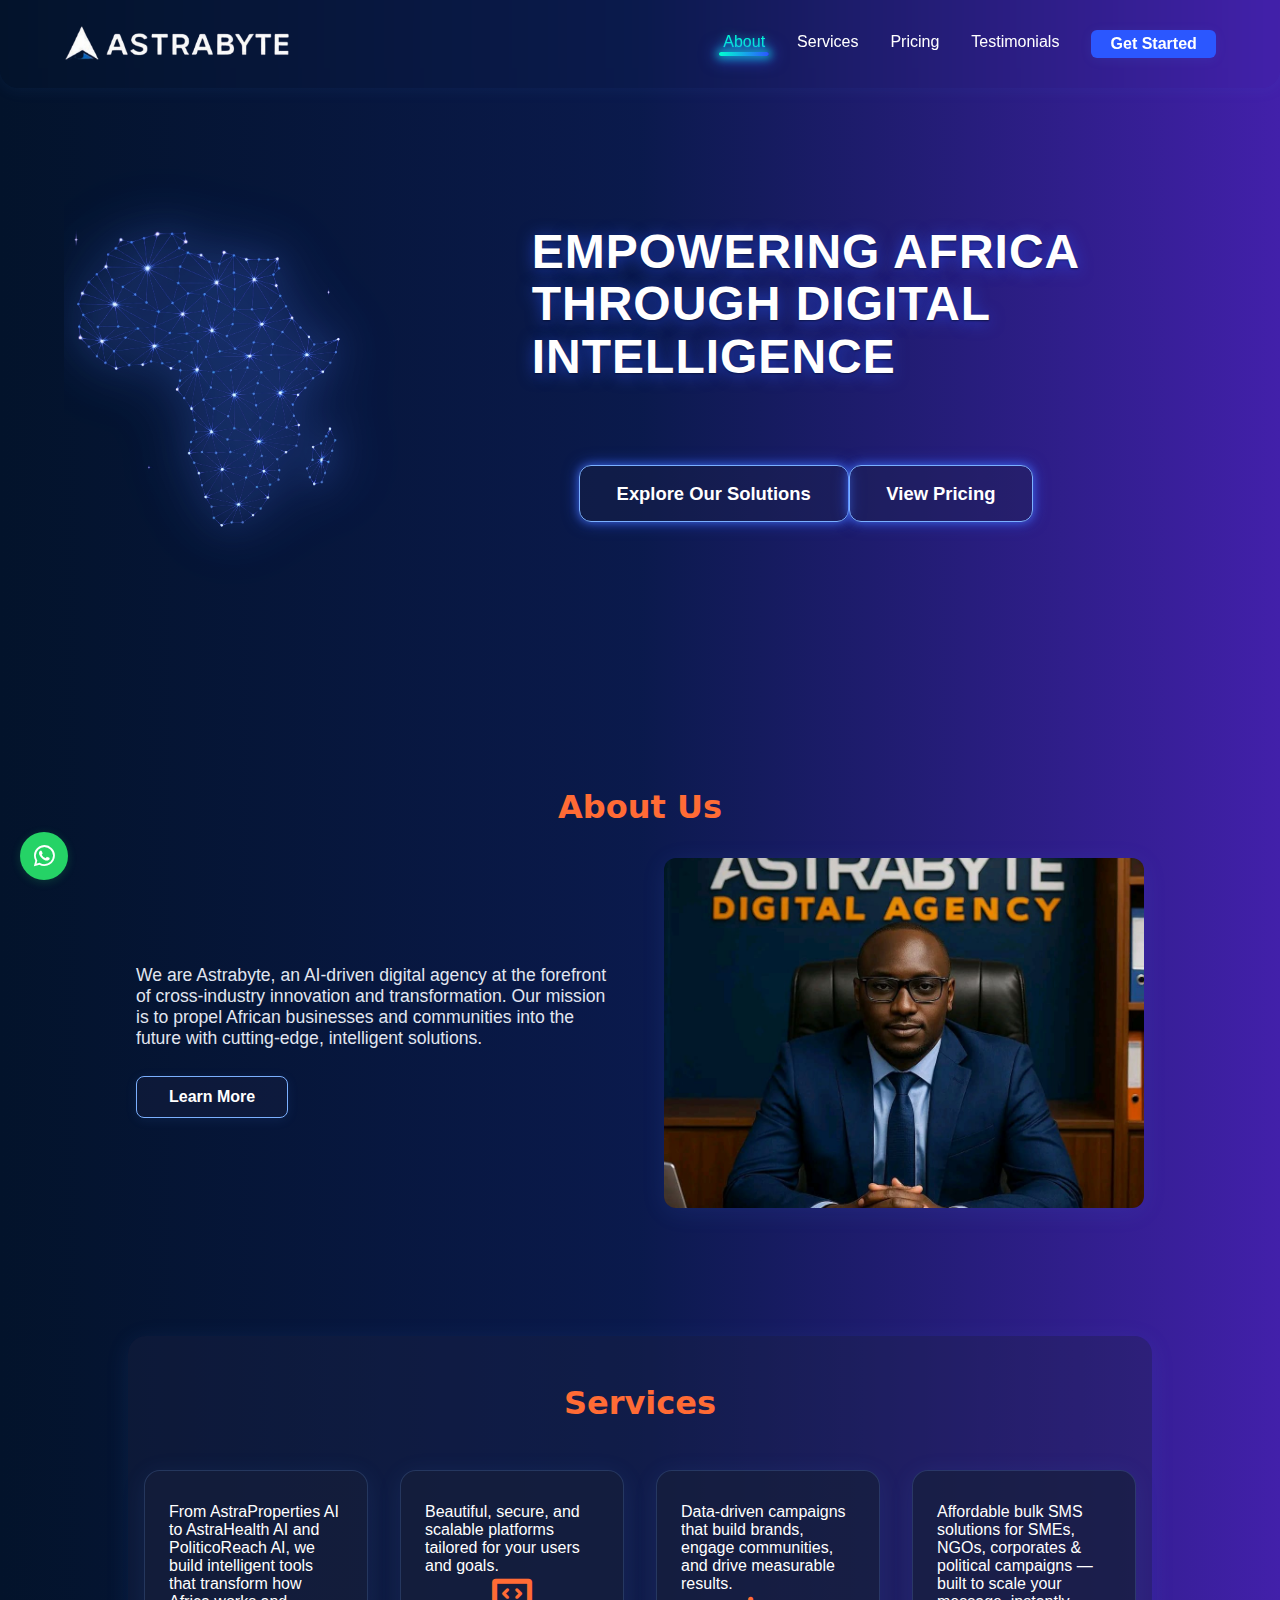
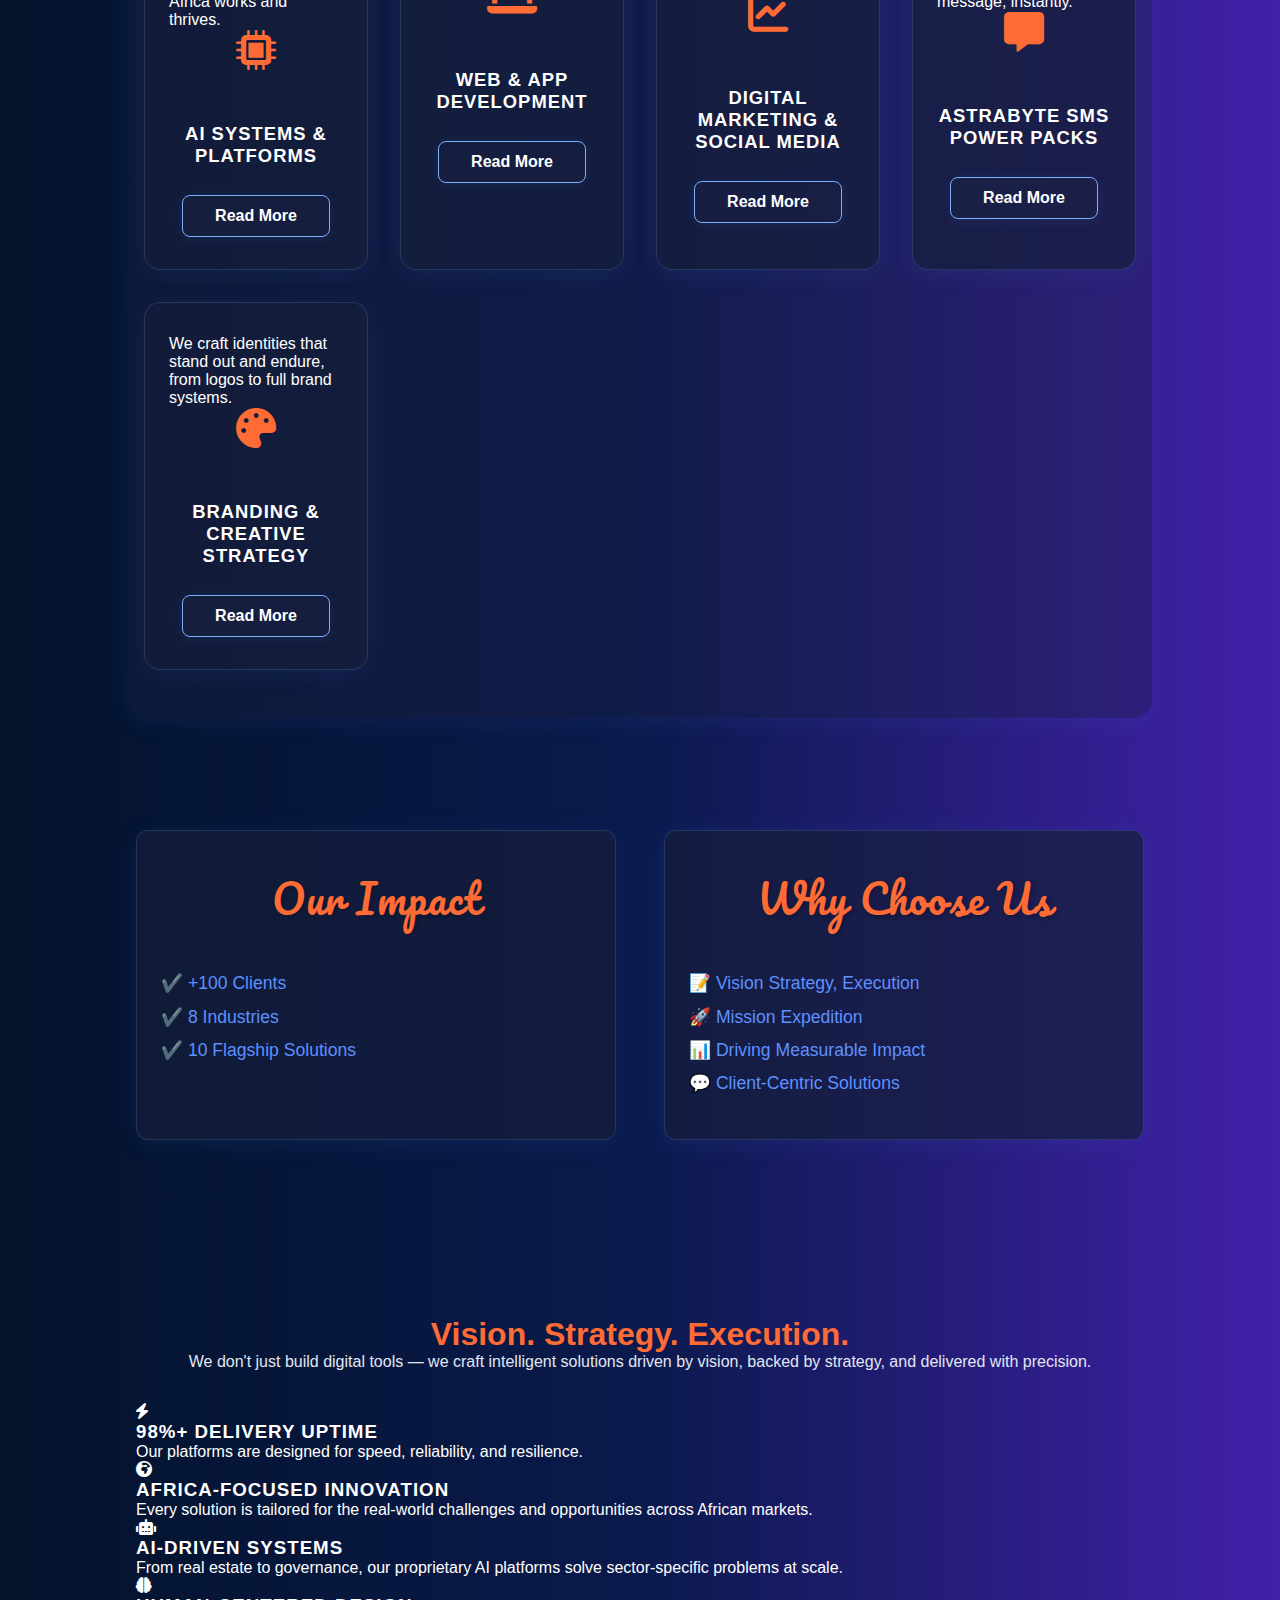
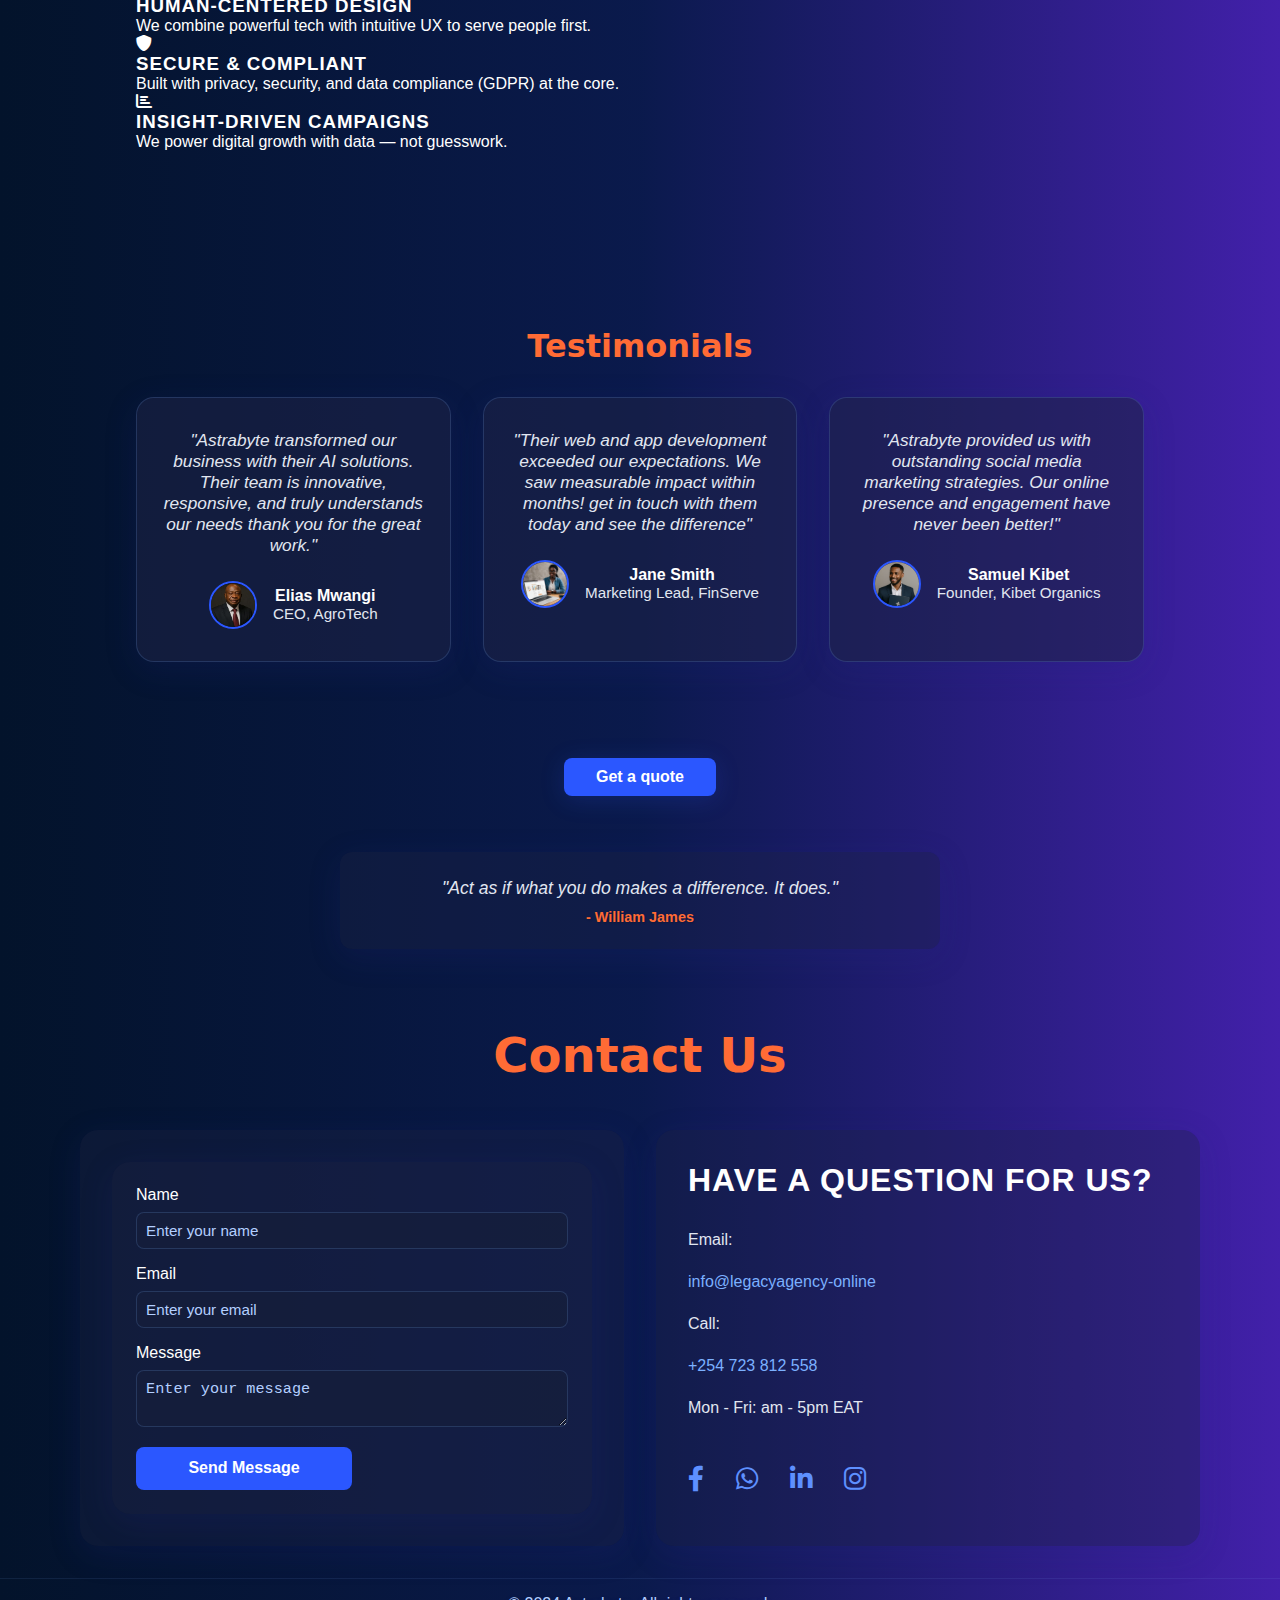
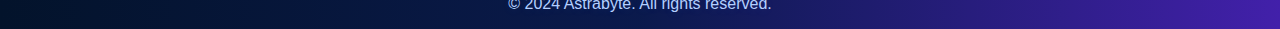
<file: index.html>
<!DOCTYPE html>
<html lang="en">
<head>
  <meta charset="UTF-8">
  <meta name="viewport" content="width=device-width, initial-scale=1.0">
  <title>Astrabyte - Empowering Africa Through Digital Intelligence</title>
  <link rel="icon" type="image/jpeg" href="images/favicon.jpeg">
  <link rel="stylesheet" href="style.css">
  <link rel="stylesheet" href="responsive.css">
  <link rel="preconnect" href="https://fonts.googleapis.com">
  <link rel="preconnect" href="https://fonts.gstatic.com" crossorigin>
  <link href="https://fonts.googleapis.com/css2?family=Inter:ital,opsz,wght@0,14..32,100..900;1,14..32,100..900&display=swap" rel="stylesheet">
  <link href="https://fonts.googleapis.com/css2?family=Pacifico&display=swap" rel="stylesheet">
  <link rel="stylesheet" href="https://cdnjs.cloudflare.com/ajax/libs/font-awesome/6.0.0/css/all.min.css">
</head>
<body>
  <header class="navbar">
    <div class="logo">
      <img src="images/astrabytelogo.png" alt="" height="50">
      
    </div>
    <nav>
      <ul class="nav-links">
        <li><a href="#about">About</a></li>
        <li><a href="#services">Services</a></li>
        <li><a href="pricing.html">Pricing</a></li>
        <li><a href="#testimonials">Testimonials</a></li>
      </ul>
      <a href="#contactFormSection" class="btn btn-primary nav-cta">Get Started</a>
    </nav>
    <button class="menu-toggle" aria-label="Open menu">
      <span></span><span></span><span></span>
    </button>
  </header>

  <div class="container">
    <section class="hero">
      <div class="hero-image">
        <img src="images/africamap.png" alt="Africa Network Map" class="africa-network-svg">
      </div>
      <div class="hero-content">
        <h1>EMPOWERING AFRICA<br>THROUGH DIGITAL<br>INTELLIGENCE</h1>
        <div class="hero-btn-wrapper">
          <a href="#services" class="btn btn-secondary">Explore Our Solutions</a>
          <a href="pricing.html" class="btn btn-secondary">View Pricing</a>
        </div>
      </div>
    </section>

    <main>
      <section id="about" class="about">
        <h2 class="section-title">About Us</h2>
        <div class="about-content-wrapper">
          <div class="about-text">
            <p>We are Astrabyte, an AI-driven digital agency at the forefront of cross-industry innovation and transformation. Our mission is to propel African businesses and communities into the future with cutting-edge, intelligent solutions.</p>
            <a href="#why-choose-details" class="btn btn-secondary">Learn More</a>
          </div>
          <div class="about-image">
            <img src="images/about image.jpeg" alt="About Astrabyte">
          </div>
        </div>
      </section>

      <section id="services" class="services">
        <h2 class="section-title">Services</h2>
        <div class="services-list">
          <div class="service-item">
            <p class="service-description">From AstraProperties AI to AstraHealth AI and PoliticoReach AI, we build intelligent tools that transform how Africa works and thrives.</p>
            <span class="icon"><i class="fa-solid fa-microchip"></i></span>
            <h3>AI Systems & Platforms</h3>
            <a href="#" class="btn btn-secondary service-explore-btn">Read More</a>
          </div>
          <div class="service-item">
            <p class="service-description">Beautiful, secure, and scalable platforms tailored for your users and goals.</p>
            <span class="icon"><i class="fa-solid fa-laptop-code"></i></span>
            <h3>Web & App Development</h3>
            <a href="#" class="btn btn-secondary service-explore-btn">Read More</a>
          </div>
          <div class="service-item">
            <p class="service-description">Data-driven campaigns that build brands, engage communities, and drive measurable results.</p>
            <span class="icon"><i class="fa-solid fa-chart-line"></i></span>
            <h3>Digital Marketing & Social Media</h3>
            <a href="#" class="btn btn-secondary service-explore-btn">Read More</a>
          </div>
          <div class="service-item">
            <p class="service-description">Affordable bulk SMS solutions for SMEs, NGOs, corporates & political campaigns — built to scale your message, instantly.</p>
            <span class="icon"><i class="fa-solid fa-message"></i></span>
            <h3>Astrabyte SMS Power Packs</h3>
            <a href="#" class="btn btn-secondary service-explore-btn">Read More</a>
          </div>
          <div class="service-item">
            <p class="service-description">We craft identities that stand out and endure, from logos to full brand systems.</p>
            <span class="icon"><i class="fa-solid fa-palette"></i></span>
            <h3>Branding & Creative Strategy</h3>
            <a href="#" class="btn btn-secondary service-explore-btn">Read More</a>
          </div>
        </div>
      </section>

      <section class="impact-why">
        <div class="impact">
          <h2 class="section-title">Our Impact</h2>
          <ul>
            <li>✔️ +100 Clients</li>
            <li>✔️ 8 Industries</li>
            <li>✔️ 10 Flagship Solutions</li>
          </ul>
        </div>
        <div class="why-choose">
          <h2 class="section-title">Why Choose Us</h2>
          <ul>
            <li><a href="#why-choose-details" style="color: inherit; text-decoration: none;">📝 Vision Strategy, Execution</a></li>
            <li>🚀 Mission Expedition</li>
            <li>📊 Driving Measurable Impact</li>
            <li>💬 Client-Centric Solutions</li>
          </ul>
        </div>
      </section>

      <section id="why-choose-details" class="why-choose-details">
        <h2>Vision. Strategy. Execution.</h2>
        <p style="text-align: center; margin-bottom: 2em; color: var(--text-secondary);">We don't just build digital tools — we craft intelligent solutions driven by vision, backed by strategy, and delivered with precision.</p>
        <div class="why-choose-grid">
          <div class="why-choose-item">
            <i class="fas fa-bolt"></i>
            <h3>98%+ Delivery Uptime</h3>
            <p>Our platforms are designed for speed, reliability, and resilience.</p>
          </div>
          <div class="why-choose-item">
            <i class="fas fa-globe-africa"></i>
            <h3>Africa-Focused Innovation</h3>
            <p>Every solution is tailored for the real-world challenges and opportunities across African markets.</p>
          </div>
          <div class="why-choose-item">
            <i class="fas fa-robot"></i>
            <h3>AI-Driven Systems</h3>
            <p>From real estate to governance, our proprietary AI platforms solve sector-specific problems at scale.</p>
          </div>
          <div class="why-choose-item">
            <i class="fas fa-brain"></i>
            <h3>Human-Centered Design</h3>
            <p>We combine powerful tech with intuitive UX to serve people first.</p>
          </div>
          <div class="why-choose-item">
            <i class="fas fa-shield-alt"></i>
            <h3>Secure & Compliant</h3>
            <p>Built with privacy, security, and data compliance (GDPR) at the core.</p>
          </div>
          <div class="why-choose-item">
            <i class="fas fa-chart-bar"></i>
            <h3>Insight-Driven Campaigns</h3>
            <p>We power digital growth with data — not guesswork.</p>
          </div>
        </div>
      </section>

      <section id="testimonials" class="testimonials">
        <h2 class="section-title">Testimonials</h2>
        <div class="testimonials-list">
          <div class="testimonial-card">
            <div class="testimonial-content">
              <p>"Astrabyte transformed our business with their AI solutions. Their team is innovative, responsive, and truly understands our needs thank you for the great work."</p>
            </div>
            <div class="testimonial-client">
              <img src="images/testimonial1.jpeg" alt="Client Photo" class="testimonial-photo">
              <div>
                <span class="client-name">Elias Mwangi</span>
                <span class="client-role secondary-text">CEO, AgroTech</span>
              </div>
            </div>
          </div>
          <div class="testimonial-card">
            <div class="testimonial-content">
              <p>"Their web and app development exceeded our expectations. We saw measurable impact within months! get in touch with them today and see the difference"</p>
            </div>
            <div class="testimonial-client">
              <img src="images/testimonial2.jpeg" alt="Client Photo" class="testimonial-photo">
              <div>
                <span class="client-name">Jane Smith</span>
                <span class="client-role secondary-text">Marketing Lead, FinServe</span>
              </div>
            </div>
          </div>
          <div class="testimonial-card">
            <div class="testimonial-content">
              <p>"Astrabyte provided us with outstanding social media marketing strategies. Our online presence and engagement have never been better!"</p>
            </div>
            <div class="testimonial-client">
              <img src="images/testimonial3.jpeg" alt="Client Photo" class="testimonial-photo">
              <div>
                <span class="client-name">Samuel Kibet</span>
                <span class="client-role secondary-text">Founder, Kibet Organics</span>
              </div>
            </div>
          </div>
        </div>
      </section>
    </main>

    <section class="quote-section">
      <div class="container">
        <button class="btn btn-primary quote-btn">Get a quote</button>
        <div id="random-quote-display" class="random-quote-display">
          <div class="loader"></div>
          <p class="quote-text"></p>
          <p class="quote-author"></p>
        </div>
      </div>
    </section>

    <section class="contact-form-section" id="contactFormSection">
      <h2 class="section-title">Contact Us</h2>
      <div class="contact-container">
        <div class="contact-form-wrapper">
          <form id="contactForm" class="contact-form" method="POST" action="https://formsubmit.co/el/rjeanhan@gmail.com">
            <input type="hidden" name="_subject" value="New Contact Form Submission">
            <input type="hidden" name="_captcha" value="false">
            <input type="hidden" name="_template" value="table">
            <input type="hidden" name="_next" value="https://astrabyte.co.ke/thank-you.html">
            <input type="hidden" name="_autoresponse" value="Thank you for contacting us. We have received your message and will get back to you soon.">
            
            <div class="form-group">
              <label for="name">Name</label>
              <input type="text" id="name" name="name" required placeholder="Enter your name">
            </div>

            <div class="form-group">
              <label for="email">Email</label>
              <input type="email" id="email" name="email" required placeholder="Enter your email">
            </div>

            <div class="form-group">
              <label for="message">Message</label>
              <textarea id="message" name="message" required placeholder="Enter your message"></textarea>
            </div>

            <button type="submit" class="submit-btn">Send Message</button>
          </form>
          <div id="successMessage" class="success-message">
            Thank you for your message! We'll get back to you soon.
          </div>
        </div>

        <div class="contact-info-area">
          <h3>Have a question for us?</h3>

          <div class="contact-info-row">
            <p>Email:</p>
            <a href="mailto:info@legacyagency-online">info@legacyagency-online</a>

            <p>Call:</p>
            <a href="tel:+254723812558">+254 723 812 558</a>
            <p class="operating-hours">Mon - Fri: am - 5pm EAT</p>
          </div>
          <div class="social-icons">
            <a href="https://www.facebook.com/share/16VLEAekVt/?mibextid=qi2Omg" aria-label="Facebook" target="_blank"><i class="fab fa-facebook-f"></i></a>
            <a href="#" aria-label="WhatsApp" target="_blank"><i class="fab fa-whatsapp"></i></a>
            <a href="#" aria-label="LinkedIn" target="_blank"><i class="fab fa-linkedin-in"></i></a>
            <a href="#" aria-label="Instagram" target="_blank"><i class="fab fa-instagram"></i></a>
          </div>
        </div>
      </div>
    </section>
  </div>

  <a href="https://wa.me/+254723812558" class="floating-whatsapp" aria-label="WhatsApp" target="_blank"><i class="fab fa-whatsapp"></i></a>

  <footer>
    <p>&copy; 2024 Astrabyte. All rights reserved.</p>
  </footer>

  <script src="script.js"></script>
  <script src="contact.js"></script>
</body>
</html>
</file>
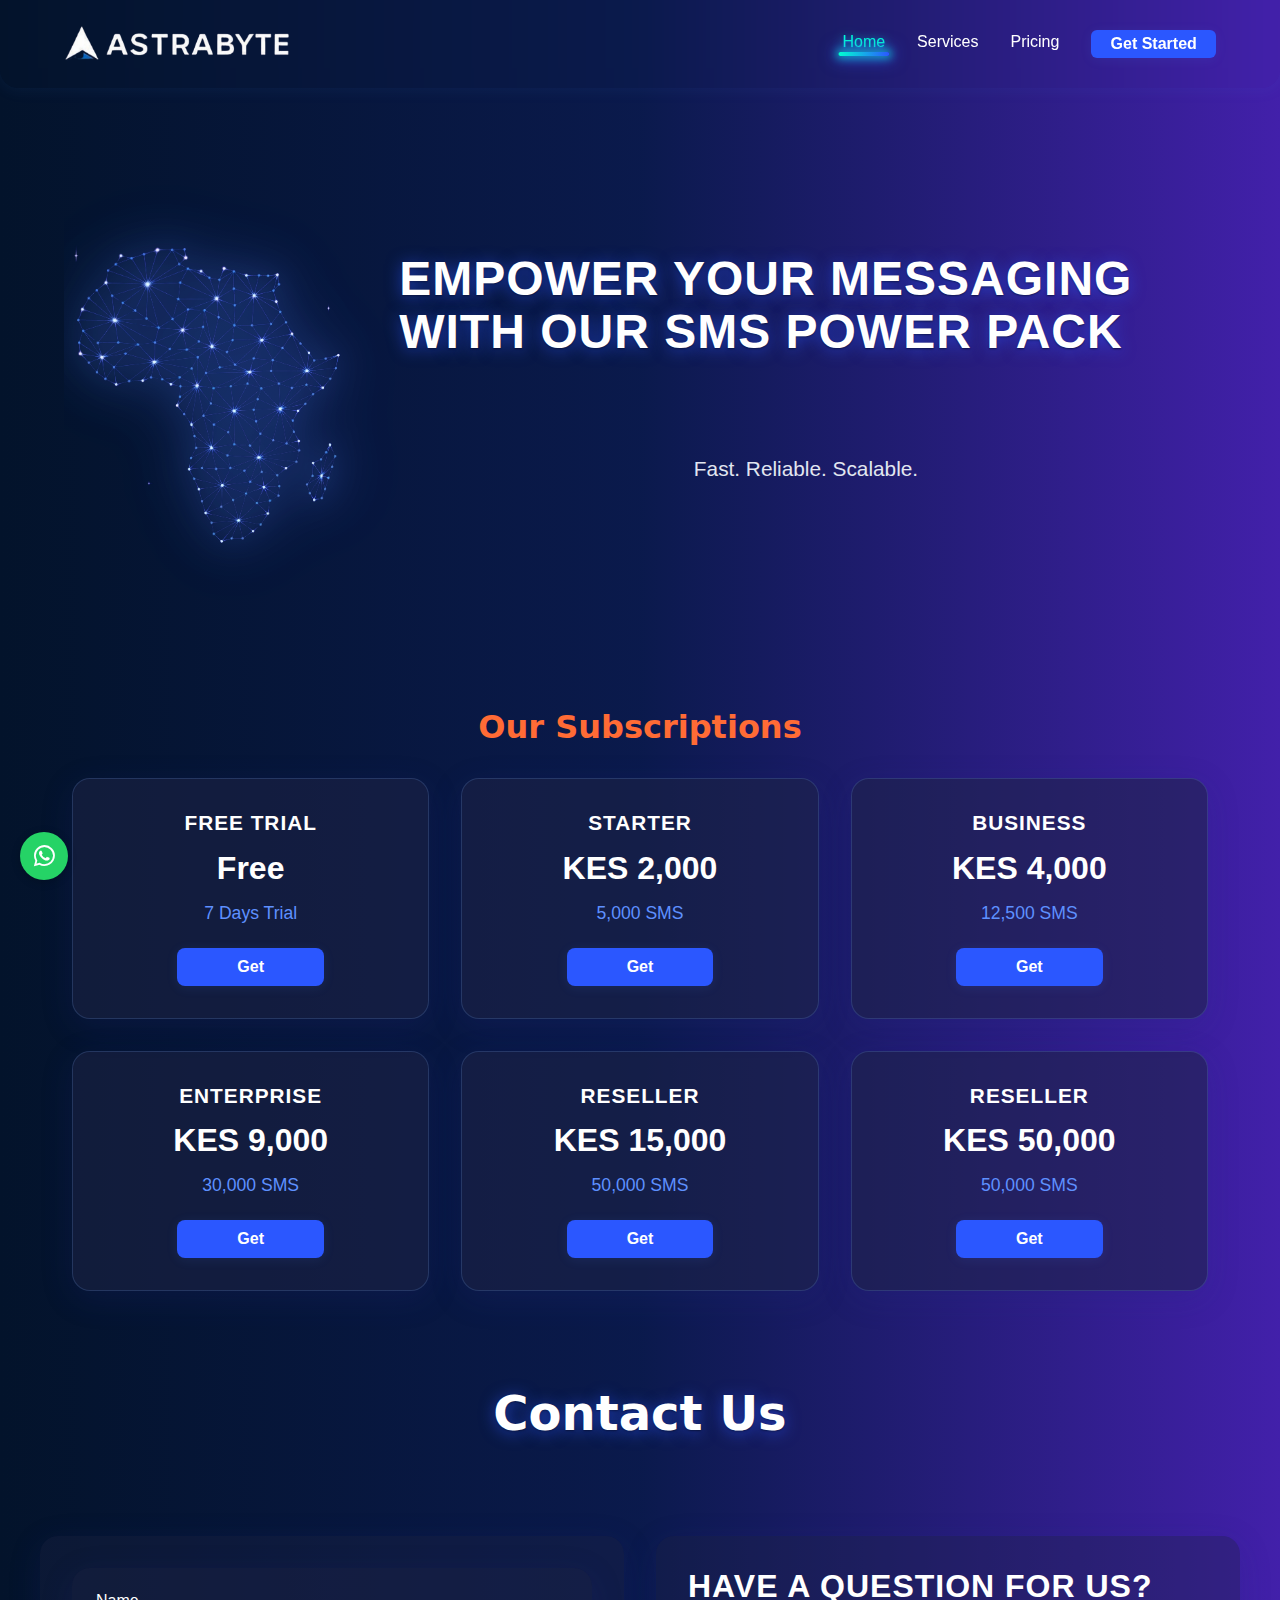
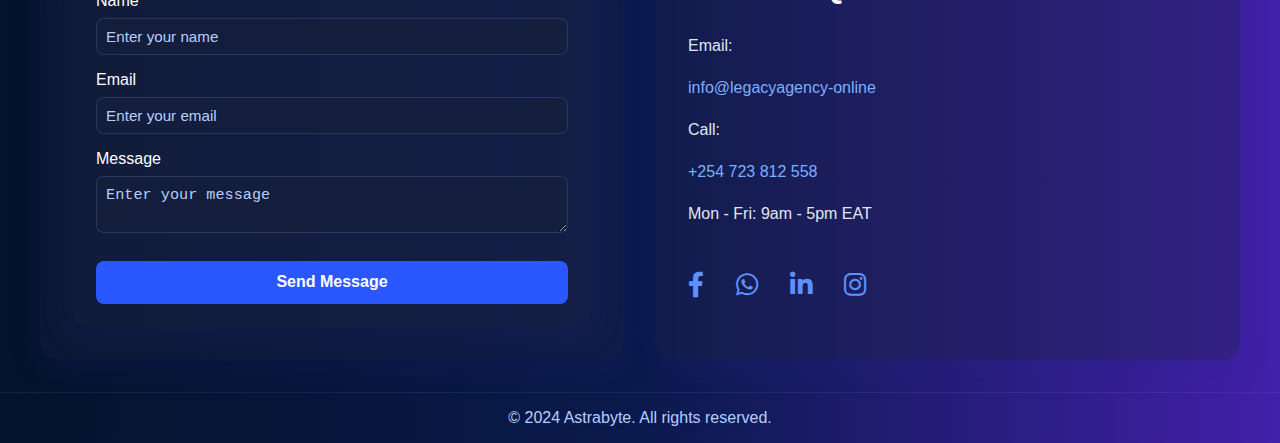
<file: pricing.html>
<!DOCTYPE html>
<html lang="en">
<head>
  <meta charset="UTF-8">
  <meta name="viewport" content="width=device-width, initial-scale=1.0">
  <title>Astrabyte - Pricing</title>
  <link rel="stylesheet" href="style.css">
  <link rel="stylesheet" href="responsive.css">
  <link rel="stylesheet" href="pricing.css">
  <link rel="preconnect" href="https://fonts.googleapis.com">
  <link rel="preconnect" href="https://fonts.gstatic.com" crossorigin>
  <link href="https://fonts.googleapis.com/css2?family=Inter:ital,opsz,wght@0,14..32,100..900;1,14..32,100..900&display=swap" rel="stylesheet">
  <link rel="stylesheet" href="https://cdnjs.cloudflare.com/ajax/libs/font-awesome/6.0.0/css/all.min.css">
</head>
<body>
  <header class="navbar">
    <div class="logo">
      <img src="images/astrabytelogo.png" alt="Astrabyte Logo" height="32">
    </div>
    <nav>
      <ul class="nav-links">
        <li><a href="index.html">Home</a></li>
        <li><a href="index.html#services">Services</a></li>
        <li><a href="pricing.html">Pricing</a></li>
      </ul>
      <a href="#get-started" class="btn btn-primary nav-cta">Get Started</a>
    </nav>
    <button class="menu-toggle" aria-label="Open menu">
      <span></span><span></span><span></span>
    </button>
  </header>

  <div class="container">
    <section class="hero pricing-hero">
      <div class="hero-image">
        <img src="images/africamap.png" alt="Africa Network Map" class="africa-network-svg">
      </div>
      <div class="hero-content">
        <h1>Empower Your Messaging with Our SMS Power Pack</h1>
        <p class="hero-subtitle">Fast. Reliable. Scalable.</p>
      </div>
    </section>

    <section class="pricing-section">
      <h2 class="section-title">Our Subscriptions</h2>
      <div class="pricing-grid">
        <div class="pricing-card">
          <h3>Free Trial</h3>
          <div class="price">Free</div>
          <div class="sms-count">7 Days Trial</div>
          <a href="https://wa.me/+254723812558" class="btn btn-primary pricing-btn">Get</a>
        </div>
        <div class="pricing-card">
          <h3>Starter</h3>
          <div class="price">KES 2,000</div>
          <div class="sms-count">5,000 SMS</div>
          <a href="https://wa.me/+254723812558" class="btn btn-primary pricing-btn">Get</a>
        </div>
        <div class="pricing-card">
          <h3>Business</h3>
          <div class="price">KES 4,000</div>
          <div class="sms-count">12,500 SMS</div>
          <a href="https://wa.me/+254723812558" class="btn btn-primary pricing-btn">Get</a>
        </div>
        <div class="pricing-card">
          <h3>Enterprise</h3>
          <div class="price">KES 9,000</div>
          <div class="sms-count">30,000 SMS</div>
          <a href="https://wa.me/+254723812558" class="btn btn-primary pricing-btn">Get</a>
        </div>
        <div class="pricing-card">
          <h3>Reseller</h3>
          <div class="price">KES 15,000</div>
          <div class="sms-count">50,000 SMS</div>
          <a href="https://wa.me/+254723812558" class="btn btn-primary pricing-btn">Get</a>
        </div>
        <div class="pricing-card">
          <h3>Reseller</h3>
          <div class="price">KES 50,000</div>
          <div class="sms-count">50,000 SMS</div>
          <a href="https://wa.me/+254723812558" class="btn btn-primary pricing-btn">Get</a>
        </div>
      </div>
    </section>
  </div>

  <section class="contact-form-section" id="contactFormSection">
    <h2 class="section-title">Contact Us</h2>
    <div class="contact-container">
      <div class="contact-form-wrapper">
        <form id="contactForm" class="contact-form" method="POST" action="https://formsubmit.co/el/info@legacyagency-online">
          <input type="hidden" name="_subject" value="New Contact Form Submission">
          <input type="hidden" name="_captcha" value="false">
          <input type="hidden" name="_template" value="table">
          <input type="hidden" name="_next" value="https://astrabyte.co.ke/thank-you.html">
          <input type="hidden" name="_autoresponse" value="Thank you for contacting us. We have received your message and will get back to you soon.">
          
          <div class="form-group">
            <label for="name">Name</label>
            <input type="text" id="name" name="name" required placeholder="Enter your name">
          </div>

          <div class="form-group">
            <label for="email">Email</label>
            <input type="email" id="email" name="email" required placeholder="Enter your email">
          </div>

          <div class="form-group">
            <label for="message">Message</label>
            <textarea id="message" name="message" required placeholder="Enter your message"></textarea>
          </div>

          <button type="submit" class="submit-btn">Send Message</button>
        </form>
        <div id="successMessage" class="success-message">
          Thank you for your message! We'll get back to you soon.
        </div>
      </div>

      <div class="contact-info-area">
        <h3>Have a question for us?</h3>

        <div class="contact-info-row">
          <p>Email:</p>
          <a href="mailto:info@legacyagency-online">info@legacyagency-online</a>

          <p>Call:</p>
          <a href="tel:+254723812558">+254 723 812 558</a>
          <p class="operating-hours">Mon - Fri: 9am - 5pm EAT</p>
        </div>
        <div class="social-icons">
          <a href="#" aria-label="Facebook"><i class="fab fa-facebook-f"></i></a>
          <a href="#" aria-label="WhatsApp"><i class="fab fa-whatsapp"></i></a>
          <a href="#" aria-label="LinkedIn"><i class="fab fa-linkedin-in"></i></a>
          <a href="#" aria-label="Instagram"><i class="fab fa-instagram"></i></a>
        </div>
      </div>
    </div>
  </section>

  <a href="https://wa.me/+254723812558" class="floating-whatsapp" aria-label="WhatsApp"><i class="fab fa-whatsapp"></i></a>

  <footer>
    <p>&copy; 2024 Astrabyte. All rights reserved.</p>
  </footer>

  <script src="script.js"></script>
  <script src="contact.js"></script>
</body>
</html>
</file>
<file: responsive.css>
@media (max-width: 1000px) {
  .container {
    max-width: 95vw;
  }
  
  .contact-container {
    flex-direction: column;
  }
  
  .contact-info-area {
    width: 100%;
  }
  
  .contact-info-area h3,
  .contact-info-area > p {
    text-align: center;
  }
  
  .contact-info-area .contact-info-row {
    justify-content: center;
  }
  
  .contact-info-area .social-icons {
    justify-content: center;
  }
  
  .contact-detail {
    text-align: center;
  }
}
@media (max-width: 1100px) {
  .testimonials-list {
    grid-template-columns: repeat(2, 1fr);
  }
  
  .pricing-grid {
    grid-template-columns: repeat(2, 1fr);
  }
}
@media (max-width: 900px) {
  .hero {
    flex-direction: column;
    text-align: center;
    padding: 2em 0;
  }
  
  .hero-image {
    margin: 0 auto 2em;
  }
  
  .hero-content {
    text-align: center;
  }
  
  .hero-btn-wrapper {
    justify-content: center;
  }
  
  .impact-why {
    grid-template-columns: 1fr;
  }
  
  .services-list {
    grid-template-columns: repeat(2, 1fr);
  }
  
  h1 {
    font-size: 2.5rem;
  }
  
  h2 {
    font-size: 2rem;
  }
  
  .hero-content h1 {
    font-size: 2.5rem;
  }
  
  .get-started {
    padding: 2em 1em;
  }
  
  .contact-info-container {
    flex-direction: column;
  }
  
  .contact-form {
    width: 100%;
  }
  
  .contact-container {
    flex-direction: column;
  }
  
  .contact-form-wrapper,
  .contact-info-area {
    width: 100%;
  }
}
@media (max-width: 768px) {
  .get-started {
    padding: 2em 1em;
  }
  
  .get-started-footer-row {
    flex-direction: column;
    gap: 1em;
  }
  
  .get-started-footer-row .btn,
  .get-started-footer-row .social-icons {
    width: 100%;
    justify-content: center;
  }
  
  .quote-section {
    padding: 2em 1em;
  }
  
  .random-quote-display {
    padding: 1.5em;
  }
  
  .random-quote-display .quote-text {
    font-size: 1.1rem;
  }
  
  .random-quote-display .quote-author {
    font-size: 0.9rem;
  }
}
@media (max-width: 700px) {
  .container {
    max-width: 100%;
    padding: 0 1em;
  }
  
  .navbar {
    padding: 1em;
  }
  
  nav {
    position: fixed;
    top: 0;
    right: -100%;
    width: 80%;
    height: 100vh;
    background: rgba(3, 19, 43, 0.95);
    backdrop-filter: blur(10px);
    padding: 2em;
    transition: right 0.3s ease;
    z-index: 1000;
  }
  
  nav.active {
    right: 0;
  }
  
  .nav-links {
    flex-direction: column;
    gap: 1.5em;
  }
  
  .nav-cta {
    margin: 1em 0;
  }
  
  .menu-toggle {
    display: flex;
  }
  
  section {
    padding: 2em 1em;
  }
  
  .testimonials-list {
    grid-template-columns: 1fr;
  }
  
  .pricing-grid {
    grid-template-columns: 1fr;
  }
  
  .pricing-card {
    padding: 1.5em;
  }
}
@media (max-width: 600px) {
  .contact-form-section {
    padding: 2em 1em;
  }
  
  .contact-form-wrapper {
    padding: 1.5em;
  }
  
  .contact-form .form-row {
    flex-direction: column;
  }
  
  .contact-info-area h3 {
    font-size: 1.5rem;
  }
  
  .contact-info-area > p {
    font-size: 0.9rem;
  }
  
  .contact-detail {
    font-size: 0.9rem;
  }
}
@media (max-width: 500px) {
  .hero-content h1 {
    font-size: 2rem;
  }
  
  .h2 {
    font-size: 1.8rem;
  }
  
  .service-item {
    padding: 1.5em;
  }
  
  main {
    padding: 1em;
  }
  
  section {
    margin-bottom: 3em;
    padding: 1.5em 0.5em;
  }
}
</file>
<file: pricing.css>
/* Pricing Hero Section */
.pricing-hero {
  background: none;
  margin-bottom: 2em;
  padding-bottom: 0;
}

.hero-subtitle {
  font-size: 1.3rem;
  color: #E1E6F0;
  margin: 1em 0 2em 0;
}

.hero-cta {
  font-size: 1.15rem;
  min-width: 320px;
}

/* Pricing Section */
.pricing-section {
  margin-bottom: 3em;
}

.pricing-grid {
  display: grid;
  grid-template-columns: repeat(3, 1fr);
  gap: 2em;
  justify-content: center;
  margin: 2em 0 0 0;
}

.pricing-card {
  background: rgba(30, 34, 70, 0.55);
  border-radius: 18px;
  box-shadow: 0 8px 32px 0 rgba(31, 38, 135, 0.18);
  padding: 2em 1.5em;
  min-width: 220px;
  display: flex;
  flex-direction: column;
  align-items: center;
  border: 1.5px solid rgba(123, 176, 255, 0.18);
  transition: transform 0.2s, box-shadow 0.2s;
}

.pricing-card:hover {
  transform: translateY(-6px) scale(1.03);
  box-shadow: 0 12px 36px 0 rgba(46, 87, 255, 0.18);
}

.pricing-card h3 {
  color: #fff;
  font-size: 1.3rem;
  font-weight: 700;
  margin-bottom: 0.7em;
}

.price {
  color: #fff;
  font-size: 2rem;
  font-weight: 700;
  margin-bottom: 0.5em;
}

.sms-count {
  color: #5E90FF;
  font-size: 1.1rem;
  font-weight: 500;
}

.pricing-btn {
  padding: 10px 60px;
  margin-top: 1.5em;
}

/* Contact Form Section */
.contact-form-section {
  padding: 0 1em;
  text-align: center;
  background: none;
  margin: 0;
  border-radius: 0;
  box-shadow: none;
}

.contact-form-section h2 {
  font-size: 3rem;
  font-weight: 800;
  color: #fff;
  text-shadow: 0 2px 16px #2B57FF99, 0 1px 2px #000a;
  margin-bottom: 2em;
  line-height: 1.1;
}

.contact-container {
  display: grid;
  grid-template-columns: 1fr 1fr;
  gap: 2em;
  max-width: 1200px;
  margin: 2em auto 0 auto;
  text-align: left;
  align-items: start;
}

.contact-form-wrapper {
  padding: 2em;
  background: rgba(30, 34, 70, 0.35);
  border-radius: 18px;
  box-shadow: 0 8px 32px 0 rgba(31, 38, 135, 0.18);
  border: none;
  width: 100%;
  margin-top: 0;
}

.contact-info-area {
  padding: 2em;
  background: rgba(30, 34, 70, 0.35);
  border-radius: 18px;
  box-shadow: 0 8px 32px 0 rgba(31, 38, 135, 0.18);
  border: none;
  height: 100%;
}

.contact-info-area h3 {
  font-size: 2rem;
  color: #fff;
  margin-bottom: 1em;
}

.contact-info-area > p {
  color: #E1E6F0;
  font-size: 1.1rem;
  line-height: 1.6;
  margin-bottom: 3em;
}

.contact-info-area .contact-info-row {
  display: flex;
  flex-direction: column;
  gap: 1.5em;
  margin-bottom: 3em;
  align-items: flex-start;
  text-align: left;
}

.contact-info-area .contact-info-row p {
  margin: 0;
  color: #E1E6F0;
  font-size: 1rem;
  font-weight: 500;
}

.contact-info-area .contact-info-row a {
  font-size: 1rem;
}

.contact-info-area .social-icons {
  margin-top: 2em;
  margin-bottom: 0;
  justify-content: flex-start;
}

.contact-form {
  max-width: 100%;
  margin: 0;
  padding: 1.5em;
  background: rgba(30, 34, 70, 0.35);
  border-radius: 18px;
  box-shadow: 0 8px 32px 0 rgba(31, 38, 135, 0.18);
  border: none;
}

.form-group {
  margin-bottom: 1em;
}

.form-group label {
  display: block;
  margin-bottom: 0.5em;
  color: #fff;
  font-weight: 500;
}

.form-group input,
.form-group select,
.form-group textarea {
  width: 100%;
  padding: 0.6em;
  border: 1.5px solid rgba(123, 176, 255, 0.18);
  border-radius: 8px;
  background: rgba(21, 30, 58, 0.7);
  color: #fff;
  font-size: 0.95rem;
  transition: box-shadow 0.3s, border-color 0.3s;
}

.form-group input:focus,
.form-group select:focus,
.form-group textarea:focus {
  outline: none;
  border-color: #2B57FF;
  box-shadow: 0 0 0 2px rgba(43, 87, 255, 0.2);
}

.form-group input::placeholder,
.form-group textarea::placeholder {
  color: #b3cfff;
}

.submit-btn {
  background: #2B57FF;
  color: #fff;
  padding: 0.8em 2em;
  border: none;
  border-radius: 8px;
  font-size: 1rem;
  font-weight: 600;
  cursor: pointer;
  width: 100%;
  transition: background 0.3s, transform 0.2s;
  margin-top: 0.5em;
}

.submit-btn:hover {
  background: #5E90FF;
  transform: translateY(-2px);
}

.success-message {
  display: none;
  text-align: center;
  padding: 1em;
  margin-top: 1em;
  background: rgba(0, 255, 209, 0.1);
  border: 1px solid #00FFD1;
  border-radius: 8px;
  color: #00FFD1;
}

.success-message.show {
  display: block;
  animation: fadeIn 0.5s ease-in-out;
}

@keyframes fadeIn {
  from { opacity: 0; transform: translateY(-10px); }
  to { opacity: 1; transform: translateY(0); }
}

/* Floating WhatsApp Icon */
.floating-whatsapp {
  position: fixed;
  bottom: 20px;
  left: 20px;
  background-color: #25d366;
  color: white;
  border-radius: 50%;
  text-align: center;
  font-size: 24px;
  width: 48px;
  height: 48px;
  display: flex;
  justify-content: center;
  align-items: center;
  z-index: 1000;
  box-shadow: 0 2px 10px rgba(0, 0, 0, 0.2);
  transition: background-color 0.3s, transform 0.3s;
}

.floating-whatsapp:hover {
  background-color: #128c7e;
  transform: scale(1.1);
}

/* Footer */
footer {
  text-align: center;
  padding: 1em 0;
  color: #b3cfff;
  font-size: 1rem;
  background: none;
  text-shadow: 0 2px 8px rgba(79,140,255,0.10);
  margin-top: 2em;
  border-top: 1px solid rgba(123, 176, 255, 0.1);
}

/* Responsive styles for pricing */
@media (max-width: 1100px) {
  .pricing-grid {
    grid-template-columns: repeat(2, 1fr);
  }
}

@media (max-width: 900px) {
  .contact-container {
    grid-template-columns: 1fr;
    gap: 2em;
  }
  
  .contact-form-wrapper,
  .contact-info-area {
    padding: 1.5em;
  }
}

@media (max-width: 700px) {
  .pricing-grid {
    grid-template-columns: 1fr;
  }
  
  .pricing-card {
    min-width: 0;
    padding: 1.5em;
  }
}
</file>
<file: style.css>
/* Reset and base styles */
@import url('https://fonts.googleapis.com/css2?family=Pacifico&display=swap');

:root {
  /* Primary Colors */
  --primary-blue: #2B57FF;
  --primary-orange: #FF6B35;
  --primary-teal: #00FFD1;
  --whatsapp-green: #25d366;
  --whatsapp-green-hover: #128c7e;
  
  /* Secondary Colors */
  --secondary-blue: #5E90FF;
  --secondary-orange: #FF8C61;
  --secondary-teal: #7bb0ff;
  
  /* Background Colors */
  --bg-dark: #03132b;
  --bg-gradient: linear-gradient(to right, var(--bg-dark), hsl(226, 76%, 17%), #4220aa);
  --bg-card: rgba(30, 34, 70, 0.35);
  --bg-input: rgba(21, 30, 58, 0.7);
  
  /* Text Colors */
  --text-primary: #fff;
  --text-secondary: #E1E6F0;
  --text-muted: #b3cfff;
  
  /* Border Colors */
  --border-light: rgba(123, 176, 255, 0.18);
  
  /* Shadow Colors */
  --shadow-primary: rgba(79,140,255,0.10);
  --shadow-orange: rgba(255, 107, 53, 0.18);
}

* {
  margin: 0;
  padding: 0;
  box-sizing: border-box;
}
html, body {
  /* font-family: 'Inter', sans-serif; */
   font-family: "Open Sans", sans-serif;
  font-optical-sizing: auto;
  background: var(--bg-gradient);
  color: var(--text-primary);
  min-height: 100vh;
  scroll-behavior: smooth;
}

/* Note: Responsive styles have been moved to responsive.css */

a {
  color: #7bb0ff;
  text-decoration: none;
  transition: color 0.2s;
}
a:hover {
  color: #fff;
}

.btn {
  display: inline-block;
  padding: 0.7em 2em;
  border-radius: 8px;
  font-weight: 700;
  font-size: 1rem;
  cursor: pointer;
  text-align: center;
  transition: background 0.2s, color 0.2s, box-shadow 0.2s, transform 0.2s;
  border: none;
  box-shadow: 0 2px 12px rgba(79,140,255,0.10);
}
.btn-primary {
  background: var(--primary-blue);
  color: var(--text-primary);
  border: none;
}
.btn-primary:hover {
  background: var(--secondary-blue);
  color: var(--text-primary);
  box-shadow: 0 4px 24px rgba(46, 87, 255, 0.18);
  transform: translateY(-2px) scale(1.04);
}
.btn-secondary {
  background: var(--bg-card);
  color: var(--text-primary);
  border: 1.5px solid var(--secondary-teal);
}
.btn-secondary:hover {
  background: var(--secondary-teal);
  color: var(--bg-dark);
  box-shadow: 0 4px 24px var(--shadow-primary);
  transform: translateY(-2px) scale(1.04);
}

.btn.nav-cta {
  padding: 0.3em 1.2em;
  font-size: 1rem;
  border-radius: 6px;
  line-height: 1.2;
  /* margin-left: 2em; */
}

/* Navbar */
.navbar {
  display: flex;
  align-items: center;
  justify-content: space-between;
  padding: 1.5em 5vw;
  background: transparent;
  position: relative;
  z-index: 10;
  box-shadow: 0 2px 16px rgba(79,140,255,0.08);
  border-radius: 0 0 18px 18px;
  margin-top: 0;
  backdrop-filter: blur(8px);
}
.logo {
  display: flex;
  align-items: center;
  gap: 0.7em;
  font-size: 2rem;
  font-weight: 700;
  letter-spacing: 2px;
}
.logo img {
  height: 40px !important;
  width: auto;
}
.logo span {
  font-size: 1.6rem;
  font-weight: 700;
  letter-spacing: 2px;
  margin-left: 0.2em;
}
.nav-links {
  display: flex;
  gap: 2em;
  list-style: none;
  margin-bottom: 0.2em;
}
.nav-links li a {
  color: #fff;
  font-weight: 500;
  font-size: 1rem;
  position: relative;
  transition: color 0.3s cubic-bezier(0.4,0,0.2,1), text-shadow 0.3s cubic-bezier(0.4,0,0.2,1);
  z-index: 1;
}
.nav-links li a::after {
  content: '';
  display: block;
  position: absolute;
  left: 50%;
  bottom: -6px;
  width: 0;
  height: 2px;
  background: linear-gradient(90deg, #00FFD1 0%, #2B57FF 100%);
  border-radius: 4px;
  box-shadow: 0 0 8px 2px #2B57FF66;
  opacity: 0;
  transform: translateX(-50%) scaleY(1);
  transition: width 0.4s cubic-bezier(0.4,0,0.2,1), height 0.4s cubic-bezier(0.4,0,0.2,1), opacity 0.3s, box-shadow 0.3s;
  pointer-events: none;
}
.nav-links li a:hover, .nav-links li a:focus {
  color: var(--primary-orange);
  text-shadow: 0 2px 12px var(--primary-orange), 0 1px 2px var(--primary-blue);
}
.nav-links li a:hover::after, .nav-links li a:focus::after {
  width: 120%;
  height: 4px;
  opacity: 1;
  background: linear-gradient(90deg, var(--primary-orange) 0%, var(--primary-blue) 100%);
  box-shadow: 0 0 16px 4px var(--primary-blue), 0 0 8px 2px var(--primary-orange);
}
.nav-cta {
  margin-left: 2em;
}
.menu-toggle {
  display: none;
  flex-direction: column;
  gap: 5px;
  background: none;
  border: none;
  cursor: pointer;
}
.menu-toggle span {
  display: block;
  width: 25px;
  height: 3px;
  background: #7bb0ff;
  border-radius: 2px;
}

/* Container for reduced width and centering */
.container {
  max-width: 90vw;
  width: 100%;
  margin: 0 auto;
}

/* Hero Section */
.hero {
  display: flex;
  flex-direction: row;
  align-items: center;
  justify-content: center;
  position: relative;
  overflow: hidden;
  width: 100%;
  min-height: 60vh;
  padding: 4em 0 2em 0;
  background: none;
  gap: 2.5vw;
}
.hero-image {
  flex: 1 1 38%;
  display: flex;
  align-items: center;
  justify-content: center;
  min-width: 200px;
  min-height: 240px;
  height: 260px;
  max-width: 300px;
  background: none;
  border-radius: 18px;
  margin-right: 0;
}
.africa-network-svg {
  max-width: 100%;
  height: auto;
  filter: drop-shadow(0 0 32px #2B57FF) drop-shadow(0 0 16px #5E90FF);
}
.hero-content {
  flex: 1 1 70%;
  max-width: 1100px;
  position: relative;
  z-index: 1;
  background: none;
  border-radius: 18px;
  padding: 1.2em 0.2em 1.2em 0.2em;
  text-align: left;
  display: flex;
  flex-direction: column;
  align-items: center;
  line-height: 1.6;
}
.hero-content h1 {
  font-size: 3rem;
  font-weight: 800;
  text-transform: uppercase;
  color: #fff;
  text-shadow: 0 2px 16px #2B57FF99, 0 1px 2px #000a;
  margin-bottom: 1.5em;
  line-height: 1.1;
}
.hero-btn-wrapper {
  width: 100%;
  display: flex;
  justify-content: center;
}
.hero-btn-wrapper .btn {
  margin-top: 0.5em;
  font-size: 1.15rem;
  font-weight: 700;
  border-radius: 12px;
  box-shadow: 0 0 16px #2B57FF99, 0 0 8px #5E90FF99;
}

/* Main Sections */
main {
  padding: 2em 5vw;
  width: 100%;
}
section {
  margin-bottom: 5em;
  padding: 3em 0.5em;
}

.about-content-wrapper {
  display: grid;
  grid-template-columns: 1fr 1fr; /* Two columns */
  gap: 3em; /* Space between columns */
  align-items: center; /* Vertically align items in the center */
  margin-top: 2em; /* Space below the heading */
}

.about-text {
  /* Specific styles for the text column if needed */
}

.about-image {
  width: 100%; /* Ensure container is responsive */
  height: 350px; /* Increased height for uniform size */
  border-radius: 12px; /* Apply border radius to container */
  overflow: hidden; /* Hide parts of the image outside the container */
  position: relative; /* Needed for object-fit to work reliably in some cases */
  box-shadow: 0 4px 24px 0 rgba(79,140,255,0.10); /* Apply shadow to container */
}

.about-image img {
  display: block;
  width: 100%; /* Image fills container width */
  height: 100%; /* Image fills container height */
  object-fit: cover; /* Crop image to cover the fixed size container */
  /* Removed border-radius and box-shadow from img as they are on the container */
}

.about p {
  margin: 1em 0 1.5em 0;
  font-size: 1.1rem;
  color: #E1E6F0;
}

/* Services */
.services {
  background: rgba(30, 34, 70, 0.35);
  border-radius: 18px;
  padding: 3em 1em;
  margin-bottom: 4em;
  box-shadow: 0 4px 24px 0 rgba(79,140,255,0.10);
}
.services h2 {
  text-align: center;
  margin-bottom: 1.5em;
}
.services-description {
  text-align: center;
  max-width: 800px;
  margin: 0 auto 2.5em auto;
  color: #E1E6F0;
  font-size: 1.1rem;
  line-height: 1.6;
  padding: 0 1em;
}
.services-list {
  display: grid;
  grid-template-columns: repeat(auto-fit, minmax(220px, 1fr));
  gap: 2em;
  justify-items: center;
  align-items: stretch;
  margin-top: 2em;
}
.service-item {
  background: rgba(21, 30, 58, 0.7);
  border-radius: 16px;
  padding: 2em 1.5em;
  min-width: 200px;
  max-width: 260px;
  display: flex;
  flex-direction: column;
  align-items: center;
  box-shadow: 0 4px 24px 0 rgba(79,140,255,0.10);
  border: 1.5px solid rgba(123, 176, 255, 0.18);
  transition: background 0.25s, box-shadow 0.25s;
  position: relative;
  overflow: hidden;
}
.service-item .icon {
  font-size: 2.5rem;
  margin-bottom: 1em;
  color: var(--primary-orange);
  transition: color 0.2s, filter 0.2s;
}
.service-item h3 {
  font-size: 1.15rem;
  font-weight: 700;
  color: #fff;
  text-align: center;
  margin-top: 0.5em;
  margin-bottom: 1.5em;
}
.service-item:hover {
  box-shadow: 0 8px 32px 0 var(--shadow-orange), 0 2px 8px var(--shadow-primary);
  background: rgba(255, 107, 53, 0.08);
}
.service-item:hover .icon {
  color: var(--primary-blue);
}

/* Impact & Why Choose Us */
.impact-why {
  display: flex;
  gap: 3em;
  flex-wrap: wrap;
  margin-top: 2em;
}
.impact, .why-choose {
  flex: 1 1 250px;
  background: rgba(21, 30, 58, 0.7);
  border-radius: 12px;
  padding: 2em 1.5em;
  box-shadow: 0 4px 24px 0 rgba(79,140,255,0.10);
  border: 1.5px solid rgba(123, 176, 255, 0.18);
}
.impact ul, .why-choose ul {
  margin-top: 1em;
  list-style: none;
  color: #5E90FF;
  font-size: 1.1rem;
}
.impact ul li, .why-choose ul li {
  margin-bottom: 0.7em;
  display: flex;
  align-items: center;
  gap: 0.5em;
}

/* Get Started */
.get-started {
  background: none;
  border-radius: 0;
  padding: 1.5em 1.5em 1em 1.5em;
  text-align: center;
  box-shadow: none;
  width: 100%;
  display: flex;
  flex-direction: column;
  gap: 1.5em;
  align-items: center;
}

.get-started h2 {
  font-size: 3rem;
  font-weight: 800;
  text-transform: uppercase;
  color: #fff;
  text-shadow: 0 2px 16px #2B57FF99, 0 1px 2px #000a;
  margin-bottom: 1.5em;
  line-height: 1.1;
}

.contact-info-row {
  display: flex;
  justify-content: space-around;
  align-items: center;
  width: 100%;
  max-width: 800px;
  margin-bottom: 1.5em;
}

.contact-item {
  display: flex;
  flex-direction: column;
  align-items: center;
  text-align: center;
  gap: 0.5em;
}

/* Contact Form Section Styles */
.contact-form-section {
  padding: 0 1em;
  text-align: center;
  background: none;
  margin: 0;
  border-radius: 0;
  box-shadow: none;
}

.contact-form-section h2 {
  font-size: 3rem;
  font-weight: 800;
  color: #fff;
  text-shadow: 0 2px 16px #2B57FF99, 0 1px 2px #000a;
  margin-top: 1em;
  margin-bottom: 1em;
  line-height: 1.1;
}

.contact-container {
  display: grid;
  grid-template-columns: 1fr 1fr;
  gap: 2em;
  max-width: 1200px;
  margin: 2em auto 0 auto;
  text-align: left;
  align-items: start;
}

.contact-form-wrapper {
  padding: 2em;
  background: rgba(30, 34, 70, 0.35);
  border-radius: 18px;
  box-shadow: 0 8px 32px 0 rgba(31, 38, 135, 0.18);
  border: none;
  width: 100%;
  margin-top: 0;
}

.contact-info-area {
  padding: 2em;
  background: rgba(30, 34, 70, 0.35);
  border-radius: 18px;
  box-shadow: 0 8px 32px 0 rgba(31, 38, 135, 0.18);
  border: none;
  height: 100%;
}

.contact-info-area h3 {
  font-size: 2rem;
  color: #fff;
  margin-bottom: 1em;
}

.contact-info-area > p {
  color: #E1E6F0;
  font-size: 1.1rem;
  line-height: 1.6;
  margin-bottom: 3em;
}

.contact-info-area .contact-info-row {
  display: flex;
  flex-direction: column;
  gap: 1.5em;
  margin-bottom: 3em;
  align-items: flex-start;
  text-align: left;
}

.contact-info-area .contact-info-row p {
    margin: 0;
    color: #E1E6F0;
    font-size: 1rem;
    font-weight: 500;
}

.contact-info-area .contact-info-row a {
    font-size: 1rem;
}

.contact-info-area .social-icons {
  margin-top: 2em;
  margin-bottom: 0;
  justify-content: flex-start;
}

.contact-detail {
  display: flex;
  align-items: center;
  gap: 1em;
  margin-bottom: 1em;
  color: #E1E6F0;
  font-size: 1.1rem;
}

.contact-detail i {
  color: var(--primary-orange);
  font-size: 1.3rem;
}

@media (max-width: 1000px) {
  .contact-container {
    gap: 4em;
  }
  
  .contact-info-area {
    text-align: center;
  }
  
  .contact-info-area h3,
  .contact-info-area > p {
    text-align: center;
  }
  
  .contact-info-area .contact-info-row {
    align-items: center;
    text-align: center;
  }
  
  .contact-info-area .social-icons {
    justify-content: center;
  }
  
  .contact-detail {
    justify-content: center;
  }
}

@media (max-width: 600px) {
  .contact-form-section {
    padding: 4em 0.5em;
  }
  
  .contact-form-wrapper {
    padding: 2em;
  }
  
  .contact-form .form-row {
    flex-direction: column;
    gap: 1.5em;
  }
  
  .contact-info-area h3 {
    font-size: 1.6rem;
  }
  
  .contact-info-area > p {
    font-size: 1rem;
  }
  
  .contact-detail {
    font-size: 1rem;
  }
}

/* Remove old contact form styles */
.contact-form {
  max-width: 100%;
  margin: 0;
  padding: 1.5em;
  background: rgba(30, 34, 70, 0.35);
  border-radius: 18px;
  box-shadow: 0 8px 32px 0 rgba(31, 38, 135, 0.18);
  border: none;
}

.form-group {
  margin-bottom: 1em;
}

.form-group label {
  display: block;
  margin-bottom: 0.5em;
  color: #fff;
  font-weight: 500;
}

.form-group input,
.form-group select,
.form-group textarea {
  width: 100%;
  padding: 0.6em;
  border: 1.5px solid rgba(123, 176, 255, 0.18);
  border-radius: 8px;
  background: rgba(21, 30, 58, 0.7);
  color: #fff;
  font-size: 0.95rem;
  transition: box-shadow 0.3s, border-color 0.3s;
}

.form-group input:focus,
.form-group select:focus,
.form-group textarea:focus {
  outline: none;
  border-color: #2B57FF;
  box-shadow: 0 0 0 2px rgba(43, 87, 255, 0.2);
}

.form-group input::placeholder,
.form-group textarea::placeholder {
  color: #b3cfff;
}

.submit-btn {
  background: var(--primary-blue);
  color: var(--text-primary);
  padding: 0.8em 2em;
  border: none;
  border-radius: 8px;
  font-size: 1rem;
  font-weight: 600;
  cursor: pointer;
  width: 50%;
  transition: background 0.3s, transform 0.2s;
  margin: 0 auto;
}

.submit-btn:hover {
  background: var(--primary-orange);
  transform: translateY(-2px);
}

.success-message {
  display: none;
  text-align: center;
  padding: 1em;
  margin-top: 1em;
  background: rgba(0, 255, 209, 0.1);
  border: 1px solid #00FFD1;
  border-radius: 8px;
  color: #00FFD1;
}

.success-message.show {
  display: block;
  animation: fadeIn 0.5s ease-in-out;
}

@keyframes fadeIn {
  from { opacity: 0; transform: translateY(-10px); }
  to { opacity: 1; transform: translateY(0); }
}

/* Gender selection styling */
.gender-options {
  display: flex;
  gap: 0.5em;
}

.gender-option {
  flex: 1;
  position: relative;
}

.gender-option input[type="radio"] {
  position: absolute;
  opacity: 0;
}

.gender-option label {
  display: block;
  padding: 0.6em;
  text-align: center;
  background: rgba(21, 30, 58, 0.7);
  border: 1.5px solid rgba(123, 176, 255, 0.18);
  border-radius: 8px;
  cursor: pointer;
  transition: all 0.3s;
  font-size: 0.95rem;
}

.gender-option input[type="radio"]:checked + label {
  background: var(--primary-orange);
  border-color: var(--primary-orange);
  color: var(--text-primary);
}

.gender-option label:hover {
  border-color: var(--primary-orange);
}

/* Social Icons */
.social-icons {
  margin-top: 2em;
  display: flex;
  gap: 2em;
  justify-content: center;
  align-items: center;
}

.get-started p {
  color: #E1E6F0;
  margin-bottom: 0.5em;
}
.get-started-footer-row {
  width: 100%;
  max-width: 400px;
  display: flex;
  justify-content: space-between;
  align-items: center;
  margin-top: 0;
}
.get-started-footer-row .btn {
  margin: 0;
}
.social-icons a {
  color: #5E90FF;
  font-size: 1.6rem;
  transition: color 0.2s, transform 0.2s;
}
.social-icons a:hover {
  color: #00FFD1;
  transform: scale(1.1);
}

/* Footer */
footer {
  text-align: center;
  padding: 1em 0;
  color: #b3cfff;
  font-size: 1rem;
  background: none;
  text-shadow: 0 2px 8px rgba(79,140,255,0.10);
  margin-top: 2em;
  border-top: 1px solid rgba(123, 176, 255, 0.1);
}

/* Headings */
h1, h3 {
  letter-spacing: 1px;
  font-weight: 700;
  color: #fff;
  text-transform: uppercase;
}
h2 {
  color: var(--primary-orange);
  font-size: 2rem;
  font-weight: 700;
  text-align: center;
}

/* Secondary Text */
.secondary-text, .about p, .get-started p {
  color: #E1E6F0;
}

/* Icon Colors */
.icon-primary {
  color: #00FFD1 !important;
}
.icon-accent {
  color: #5E90FF !important;
}

nav {
  display: flex;
  align-items: center;
}

.nav-links li:first-child a {
  color: #00FFD1;
  text-shadow: 0 2px 12px #00FFD1cc, 0 1px 2px #2B57FF99;
}
.nav-links li:first-child a::after {
  width: 120%;
  height: 4px;
  opacity: 1;
  box-shadow: 0 0 16px 4px #2B57FF99, 0 0 8px 2px #00FFD1cc;
}

.testimonials {
  margin-bottom: 0;
  padding: 3em 0.5em;
  text-align: center;
}
.testimonials-list {
  display: grid;
  grid-template-columns: repeat(3, 1fr);
  gap: 2em;
  justify-content: center;
  margin-top: 2em;
}
@media (max-width: 1100px) {
  .testimonials-list {
    grid-template-columns: repeat(2, 1fr);
  }
}
@media (max-width: 700px) {
  .testimonials-list {
    grid-template-columns: 1fr;
  }
}
.testimonial-card {
  background: rgba(30, 34, 70, 0.55);
  border-radius: 18px;
  box-shadow: 0 8px 32px 0 rgba(31, 38, 135, 0.18);
  padding: 2em 1.5em;
  max-width: 340px;
  min-width: 260px;
  display: flex;
  flex-direction: column;
  align-items: center;
  margin-bottom: 1em;
  border: 1.5px solid rgba(123, 176, 255, 0.18);
  transition: transform 0.2s, box-shadow 0.2s;
}
.testimonial-card:hover {
  transform: translateY(-6px) scale(1.03);
  box-shadow: 0 12px 36px 0 rgba(46, 87, 255, 0.18);
}
.testimonial-content p {
  color: #E1E6F0;
  font-size: 1.08rem;
  font-style: italic;
  margin-bottom: 1.5em;
}
.testimonial-client {
  display: flex;
  align-items: center;
  gap: 1em;
}
.testimonial-photo {
  width: 48px;
  height: 48px;
  border-radius: 50%;
  object-fit: cover;
  border: 2px solid #2B57FF;
}
.client-name {
  font-weight: 600;
  color: #fff;
  display: block;
}
.client-role {
  font-size: 0.95em;
}

.pricing-hero {
  background: none;
  margin-bottom: 2em;
  padding-bottom: 0;
}
.pricing-section {
  margin-bottom: 3em;
}
.pricing-grid {
  display: grid;
  grid-template-columns: repeat(3, 1fr);
  gap: 2em;
  justify-content: center;
  margin: 2em 0 0 0;
}
.pricing-card {
  background: rgba(30, 34, 70, 0.55);
  border-radius: 18px;
  box-shadow: 0 8px 32px 0 rgba(31, 38, 135, 0.18);
  padding: 2em 1.5em;
  min-width: 220px;
  display: flex;
  flex-direction: column;
  align-items: center;
  border: 1.5px solid rgba(123, 176, 255, 0.18);
  transition: transform 0.2s, box-shadow 0.2s;
}
.pricing-card:hover {
  transform: translateY(-6px) scale(1.03);
  box-shadow: 0 12px 36px 0 rgba(46, 87, 255, 0.18);
}
.pricing-card h3 {
  color: #fff;
  font-size: 1.3rem;
  font-weight: 700;
  margin-bottom: 0.7em;
}
.price {
  color: #fff;
  font-size: 2rem;
  font-weight: 700;
  margin-bottom: 0.5em;
}
.sms-count {
  color: #5E90FF;
  font-size: 1.1rem;
  font-weight: 500;
}
@media (max-width: 1100px) {
  .pricing-grid {
    grid-template-columns: repeat(2, 1fr);
  }
}
@media (max-width: 700px) {
  .pricing-grid {
    grid-template-columns: 1fr;
  }
  .pricing-card {
    min-width: 0;
  }
}

/* Center all section headings */
h2 {
  text-align: center;
}

/* Back to Top Button */
.back-to-top {
  position: fixed;
  bottom: 2em;
  right: 2em;
  background: rgba(255, 107, 53, 0.8);
  color: var(--text-primary);
  width: 40px;
  height: 40px;
  border-radius: 50%;
  display: flex;
  justify-content: center;
  align-items: center;
  text-decoration: none;
  opacity: 0;
  visibility: hidden;
  transition: opacity 0.3s, visibility 0.3s, background 0.2s;
  z-index: 1000;
  box-shadow: 0 2px 10px rgba(255, 107, 53, 0.3);
}
.back-to-top:hover {
  background: rgba(0, 255, 209, 0.8);
}
.back-to-top.visible {
  opacity: 1;
  visibility: visible;
}

/* Responsive adjustments for the grid */
@media (max-width: 768px) {
  .get-started {
    gap: 1em;
  }
  .get-started-footer-row {
    flex-direction: column;
    gap: 1em;
  }
  .get-started-footer-row .btn,
  .social-icons {
    width: 100%;
    justify-content: center;
  }
}

/* Floating WhatsApp Icon */
.floating-whatsapp {
  position: fixed;
  bottom: 20px;
  left: 20px;
  background-color: var(--whatsapp-green);
  color: var(--text-primary);
  border-radius: 50%;
  text-align: center;
  font-size: 24px;
  width: 48px;
  height: 48px;
  display: flex;
  justify-content: center;
  align-items: center;
  z-index: 1000;
  box-shadow: 0 2px 10px rgba(37, 211, 102, 0.2);
  transition: background-color 0.3s, transform 0.3s;
}

.floating-whatsapp:hover {
  background-color: var(--whatsapp-green-hover);
  transform: scale(1.1);
}

.contact-item {
  display: flex;
  flex-direction: column;
  align-items: center;
  text-align: center;
  gap: 0.5em;
}

.contact-item a {
  color: #7bb0ff;
  text-decoration: none;
  transition: color 0.2s;
  font-size: 1.1rem;
}

.contact-item a:hover {
  color: #fff;
}

.contact-item .operating-hours {
  font-size: 0.9em;
  color: #b3cfff;
  margin-top: 0.2em;
}

/* Random Quote Display */
.random-quote-display {
  text-align: left;
  margin-top: 2.5em;
  padding: 2em;
  background: var(--bg-card);
  border-radius: 12px;
  box-shadow: 0 4px 16px rgba(0,0,0,0.05);
  border: 1.5px solid var(--border-light);
  max-width: none;
  margin-left: 0;
  margin-right: 0;
}

.random-quote-display .quote-text {
  font-size: 1.1rem;
  font-style: italic;
  color: var(--text-secondary);
  margin-bottom: 0.8em;
}

.random-quote-display .quote-author {
  font-size: 0.9rem;
  font-weight: 600;
  color: var(--primary-orange);
  text-shadow: 1px 1px 2px rgba(0, 0, 0, 0.2);
}

/* Loader styles */
.loader {
  border: 4px solid #f3f3f3;
  border-top: 4px solid #2B57FF;
  border-radius: 50%;
  width: 30px;
  height: 30px;
  animation: spin 1s linear infinite;
  margin: 20px auto;
  display: none;
}

@keyframes spin {
  0% { transform: rotate(0deg); }
  100% { transform: rotate(360deg); }
}

/* Contact Form Styles */
.contact-form {
  max-width: 100%;
  margin: 0;
  padding: 1.5em;
  background: rgba(30, 34, 70, 0.35);
  border-radius: 18px;
  box-shadow: 0 8px 32px 0 rgba(31, 38, 135, 0.18);
  border: none;
}

.form-group {
  margin-bottom: 1em;
}

.form-group label {
  display: block;
  margin-bottom: 0.5em;
  color: #fff;
  font-weight: 500;
}

.form-group input,
.form-group select,
.form-group textarea {
  width: 100%;
  padding: 0.6em;
  border: 1.5px solid rgba(123, 176, 255, 0.18);
  border-radius: 8px;
  background: rgba(21, 30, 58, 0.7);
  color: #fff;
  font-size: 0.95rem;
  transition: box-shadow 0.3s, border-color 0.3s;
}

.form-group input:focus,
.form-group select:focus,
.form-group textarea:focus {
  outline: none;
  border-color: #2B57FF;
  box-shadow: 0 0 0 2px rgba(43, 87, 255, 0.2);
}

.form-group input::placeholder,
.form-group textarea::placeholder {
  color: #b3cfff;
}

.submit-btn {
  background: var(--primary-blue);
  color: var(--text-primary);
  padding: 0.8em 2em;
  border: none;
  border-radius: 8px;
  font-size: 1rem;
  font-weight: 600;
  cursor: pointer;
  width: 50%;
  transition: background 0.3s, transform 0.2s;
  margin: 0 auto;
}

.submit-btn:hover {
  background: var(--primary-orange);
  transform: translateY(-2px);
}

.success-message {
  display: none;
  text-align: center;
  padding: 1em;
  margin-top: 1em;
  background: rgba(0, 255, 209, 0.1);
  border: 1px solid #00FFD1;
  border-radius: 8px;
  color: #00FFD1;
}

.success-message.show {
  display: block;
  animation: fadeIn 0.5s ease-in-out;
}

@keyframes fadeIn {
  from { opacity: 0; transform: translateY(-10px); }
  to { opacity: 1; transform: translateY(0); }
}

/* Gender selection styling */
.gender-options {
  display: flex;
  gap: 0.5em;
}

.gender-option {
  flex: 1;
  position: relative;
}

.gender-option input[type="radio"] {
  position: absolute;
  opacity: 0;
}

.gender-option label {
  display: block;
  padding: 0.6em;
  text-align: center;
  background: rgba(21, 30, 58, 0.7);
  border: 1.5px solid rgba(123, 176, 255, 0.18);
  border-radius: 8px;
  cursor: pointer;
  transition: all 0.3s;
  font-size: 0.95rem;
}

.gender-option input[type="radio"]:checked + label {
  background: var(--primary-orange);
  border-color: var(--primary-orange);
  color: var(--text-primary);
}

.gender-option label:hover {
  border-color: var(--primary-orange);
}

@media (max-width: 900px) {
  .contact-container {
    grid-template-columns: 1fr;
    gap: 2em;
  }
  
  .contact-form-wrapper,
  .contact-info-area {
    padding: 1.5em;
  }
}

.quote-section {
  padding: 0;
  background: none;
}

.quote-section .container {
  max-width: 600px;
  margin: 0 auto;
  display: flex;
  flex-direction: column;
  align-items: center;
  gap: 1em;
}

.quote-btn {
  font-size: 1rem;
  padding: 0.6em 2em;
  border-radius: 8px;
  box-shadow: 0 4px 24px rgba(46, 87, 255, 0.18);
}

.random-quote-display {
  text-align: center;
  padding: 1.5em;
  background: rgba(30, 34, 70, 0.35);
  border-radius: 12px;
  box-shadow: 0 8px 32px 0 rgba(31, 38, 135, 0.18);
  border: none;
  width: 100%;
}

.random-quote-display .quote-text {
  font-size: 1.1rem;
  font-style: italic;
  color: var(--text-secondary);
  margin-bottom: 0.5em;
  line-height: 1.4;
}

.random-quote-display .quote-author {
  font-size: 0.9rem;
  font-weight: 600;
  color: var(--primary-orange);
  text-shadow: 1px 1px 2px rgba(0, 0, 0, 0.2);
}

@media (max-width: 768px) {
  .quote-section {
    padding: 1.5em 1em;
  }
  
  .random-quote-display {
    padding: 1em;
  }
  
  .random-quote-display .quote-text {
    font-size: 1rem;
  }
  
  .random-quote-display .quote-author {
    font-size: 0.85rem;
  }
}

h2.section-title {
  font-family: system-ui, -apple-system, BlinkMacSystemFont, 'Segoe UI', Roboto, Oxygen, Ubuntu, Cantarell, 'Open Sans', 'Helvetica Neue', sans-serif;
  font-weight: 700;
  font-style: normal;
  text-transform: capitalize;
  color: var(--primary-orange);
  text-shadow: none;
}

.impact h2, .why-choose h2 {
  font-family: 'Pacifico', cursive;
  font-size: 2.5rem;
  font-weight: 400;
  color: var(--primary-orange);
  text-shadow: 2px 2px 4px rgba(0, 0, 0, 0.2);
  margin-bottom: 1em;
  text-transform: none;
  letter-spacing: 1px;
}

.impact h2:hover, .why-choose h2:hover {
  color: var(--secondary-orange);
  transform: scale(1.02);
  transition: color 0.3s ease, transform 0.3s ease;
}
</file>
